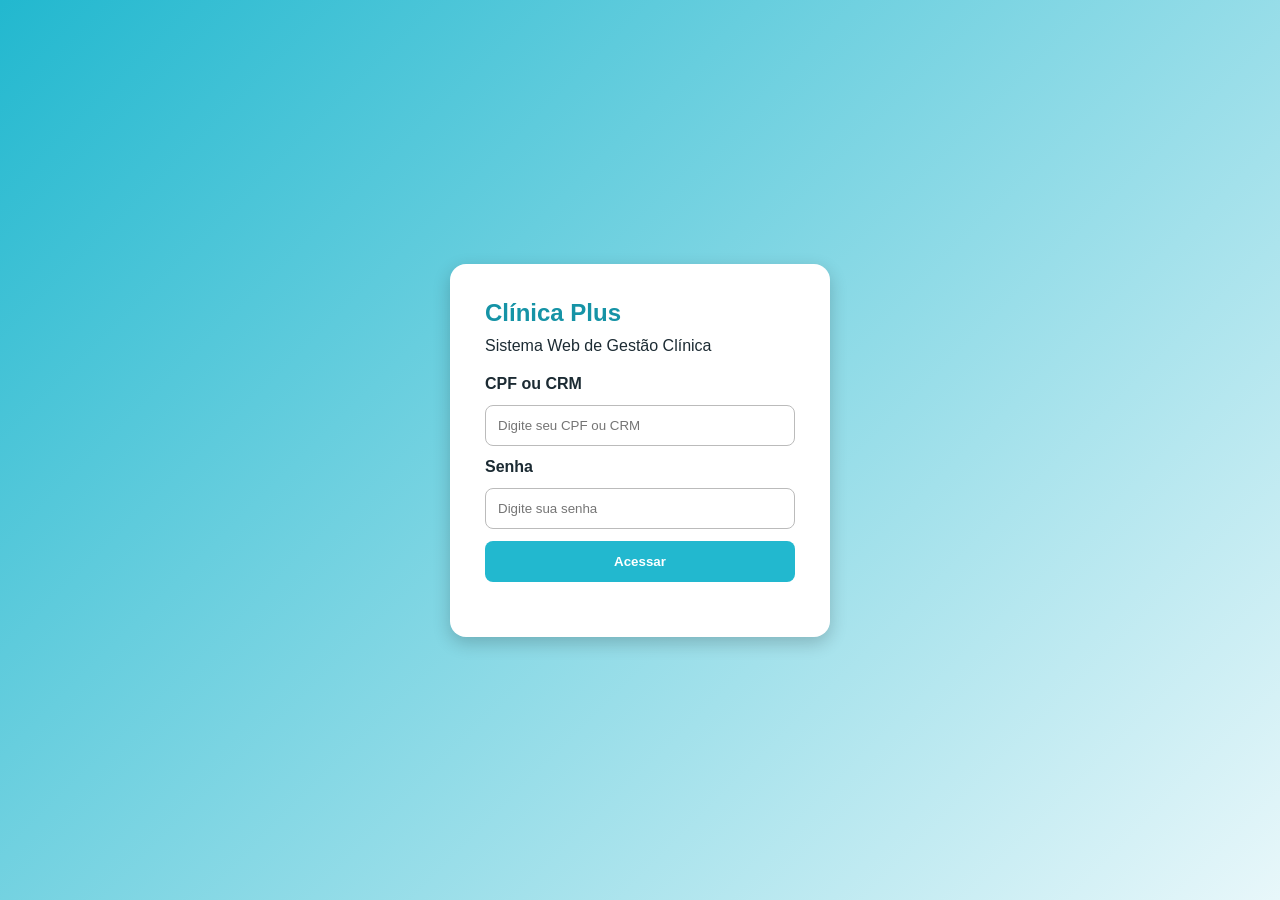
<file: index.html>
<!DOCTYPE html>
<html lang="pt-BR">
<head>
  <meta charset="UTF-8">
  <meta name="viewport" content="width=device-width, initial-scale=1.0">
  <title>Clínica Plus - Login</title>
  <link rel="stylesheet" href="css/style.css">
</head>
<body class="login-body">
  <main class="login-container">
    <section class="login-card">
      <h1>Clínica Plus</h1>
      <p>Sistema Web de Gestão Clínica</p>
      <form id="formLogin">
        <label for="identificacao">CPF ou CRM</label>
        <input type="text" id="identificacao" name="identificacao" placeholder="Digite seu CPF ou CRM">

        <label for="senha">Senha</label>
        <input type="password" id="senha" name="senha" placeholder="Digite sua senha">

        <button type="submit">Acessar</button>
        <p id="mensagemLogin" class="mensagem"></p>
      </form>
    </section>
  </main>
  <script src="js/script.js"></script>
</body>
</html>
</file>
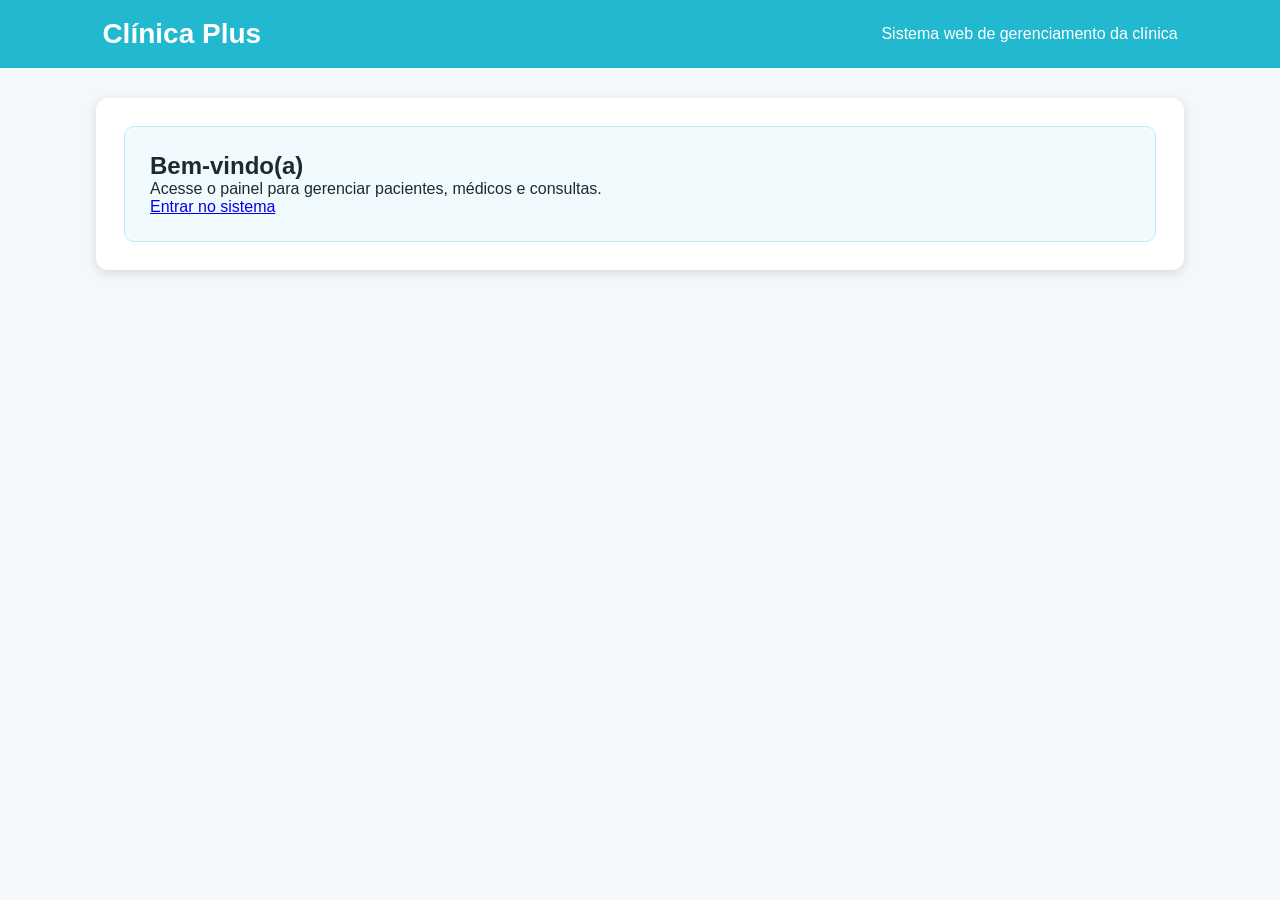
<file: target/classes/templates/index.html>
<!DOCTYPE html>
<html lang="pt-br">
<head>
    <meta charset="UTF-8">
    <title>Clínica Plus</title>
    <link rel="stylesheet" href="/css/style.css">
</head>
<body>
<header class="topo">
    <h1>Clínica Plus</h1>
    <p>Sistema web de gerenciamento da clínica</p>
</header>
<main class="container">
    <section class="card centralizado">
        <h2>Bem-vindo(a)</h2>
        <p>Acesse o painel para gerenciar pacientes, médicos e consultas.</p>
        <a class="botao" href="/dashboard">Entrar no sistema</a>
    </section>
</main>
<script src="/js/script.js"></script>
</body>
</html>
</file>
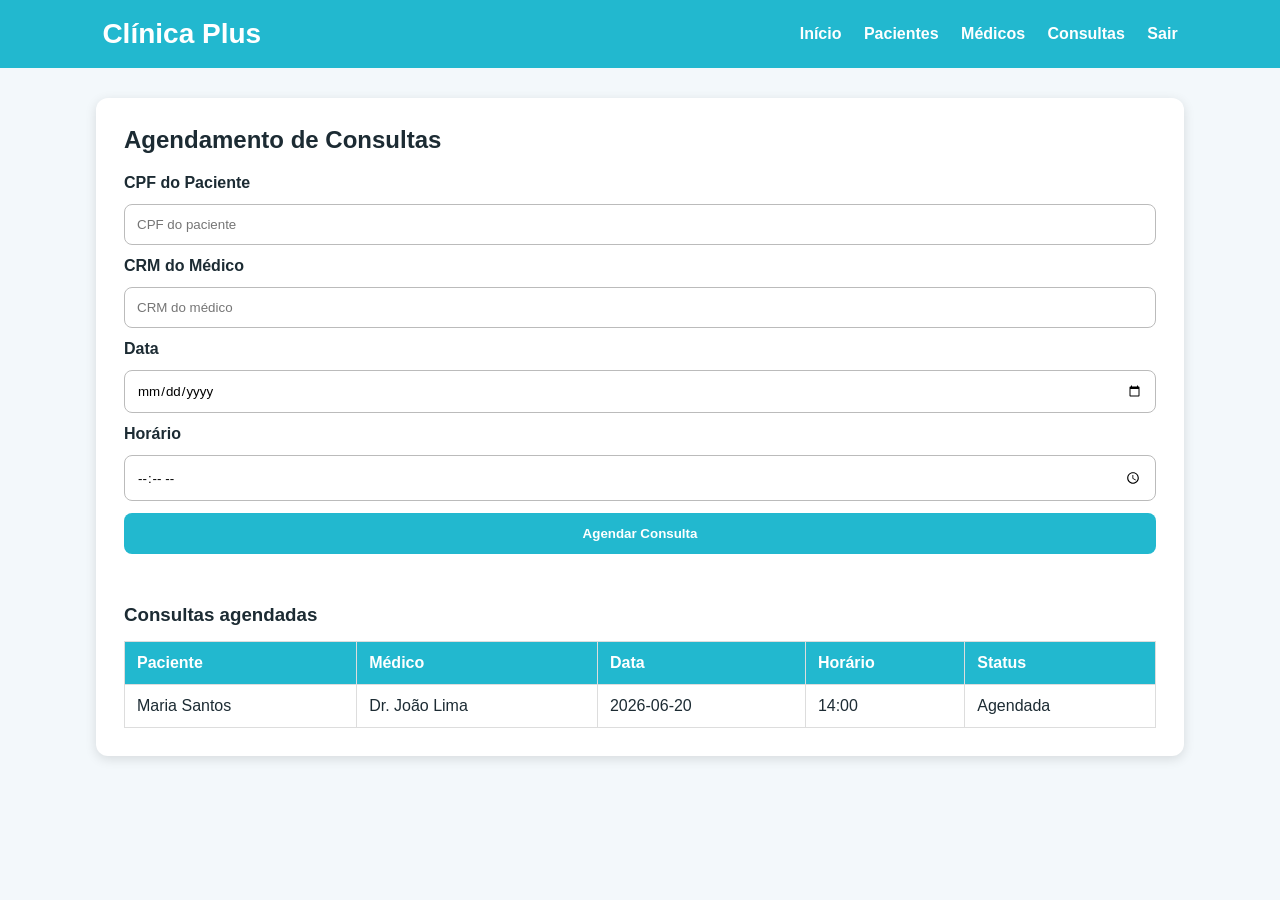
<file: consultas.html>
<!DOCTYPE html>
<html lang="pt-BR">
<head>
  <meta charset="UTF-8">
  <meta name="viewport" content="width=device-width, initial-scale=1.0">
  <title>Clínica Plus - Consultas</title>
  <link rel="stylesheet" href="css/style.css">
</head>
<body>
  <header class="topo">
    <h1>Clínica Plus</h1>
    <nav>
      <a href="dashboard.html">Início</a>
      <a href="pacientes.html">Pacientes</a>
      <a href="medicos.html">Médicos</a>
      <a href="consultas.html">Consultas</a>
      <a href="index.html">Sair</a>
    </nav>
  </header>

  <main class="container">
    <h2>Agendamento de Consultas</h2>
    <form id="formConsulta" class="formulario">
      <label>CPF do Paciente</label>
      <input type="text" id="cpfConsulta" placeholder="CPF do paciente">

      <label>CRM do Médico</label>
      <input type="text" id="crmConsulta" placeholder="CRM do médico">

      <label>Data</label>
      <input type="date" id="dataConsulta">

      <label>Horário</label>
      <input type="time" id="horaConsulta">

      <button type="submit">Agendar Consulta</button>
      <p id="mensagemConsulta" class="mensagem"></p>
    </form>

    <h3>Consultas agendadas</h3>
    <table>
      <thead><tr><th>Paciente</th><th>Médico</th><th>Data</th><th>Horário</th><th>Status</th></tr></thead>
      <tbody id="tabelaConsultas">
        <tr><td>Maria Santos</td><td>Dr. João Lima</td><td>2026-06-20</td><td>14:00</td><td>Agendada</td></tr>
      </tbody>
    </table>
  </main>
  <script src="js/script.js"></script>
</body>
</html>
</file>
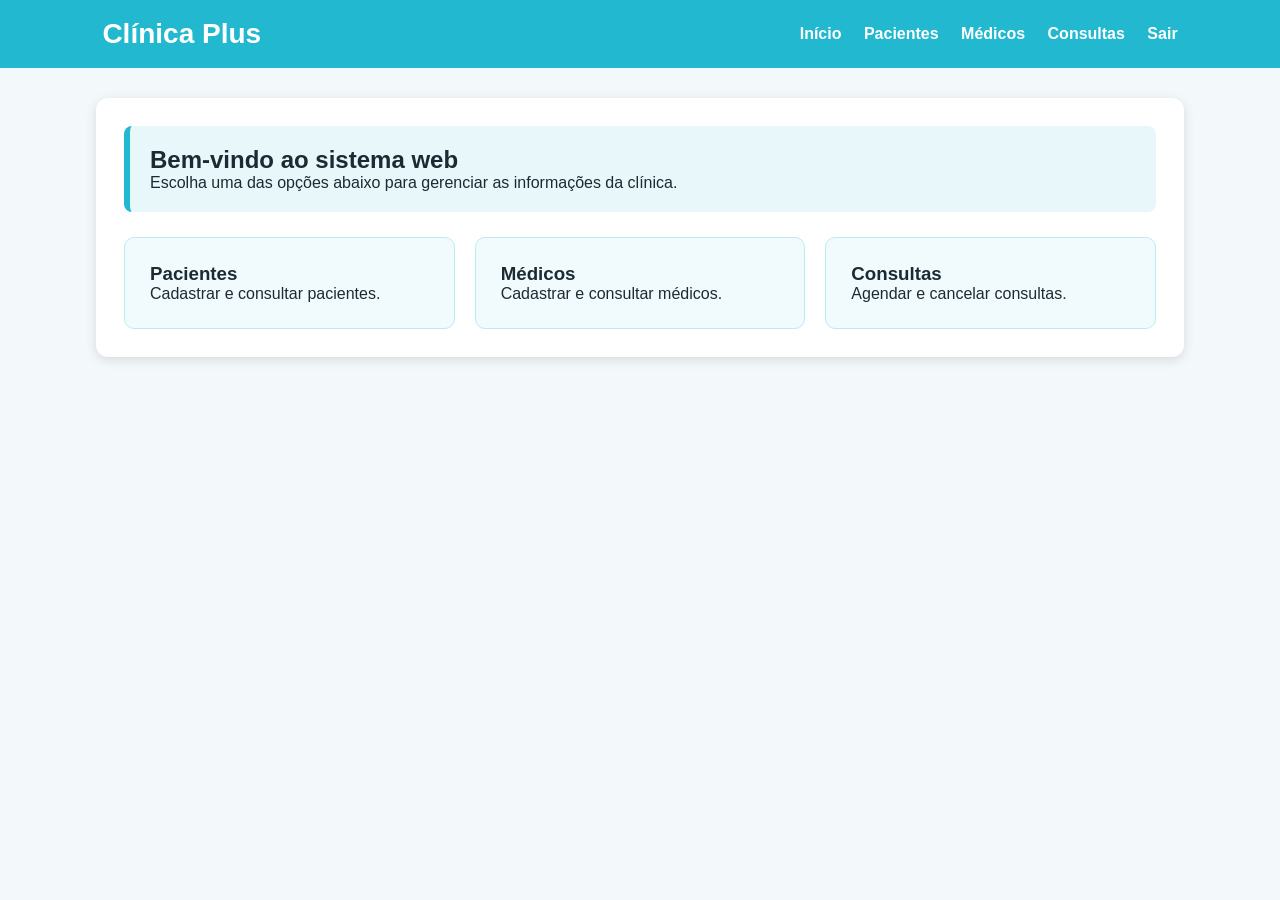
<file: dashboard.html>
<!DOCTYPE html>
<html lang="pt-BR">
<head>
  <meta charset="UTF-8">
  <meta name="viewport" content="width=device-width, initial-scale=1.0">
  <title>Clínica Plus - Painel</title>
  <link rel="stylesheet" href="css/style.css">
</head>
<body>
  <header class="topo">
    <h1>Clínica Plus</h1>
    <nav>
      <a href="dashboard.html">Início</a>
      <a href="pacientes.html">Pacientes</a>
      <a href="medicos.html">Médicos</a>
      <a href="consultas.html">Consultas</a>
      <a href="index.html">Sair</a>
    </nav>
  </header>

  <main class="container">
    <section class="hero">
      <h2>Bem-vindo ao sistema web</h2>
      <p>Escolha uma das opções abaixo para gerenciar as informações da clínica.</p>
    </section>

    <section class="cards">
      <a class="card" href="pacientes.html"><h3>Pacientes</h3><p>Cadastrar e consultar pacientes.</p></a>
      <a class="card" href="medicos.html"><h3>Médicos</h3><p>Cadastrar e consultar médicos.</p></a>
      <a class="card" href="consultas.html"><h3>Consultas</h3><p>Agendar e cancelar consultas.</p></a>
    </section>
  </main>
</body>
</html>
</file>
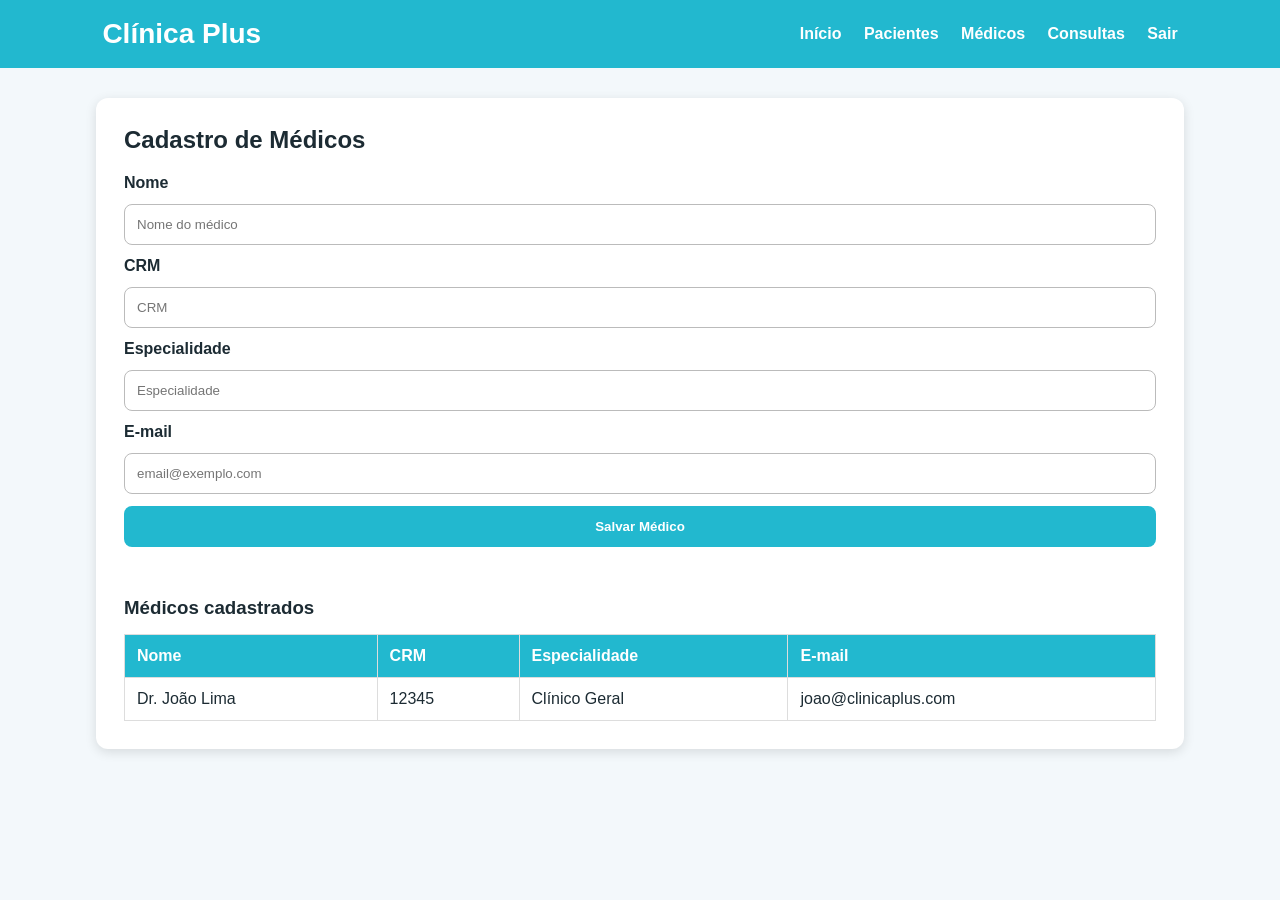
<file: medicos.html>
<!DOCTYPE html>
<html lang="pt-BR">
<head>
  <meta charset="UTF-8">
  <meta name="viewport" content="width=device-width, initial-scale=1.0">
  <title>Clínica Plus - Médicos</title>
  <link rel="stylesheet" href="css/style.css">
</head>
<body>
  <header class="topo">
    <h1>Clínica Plus</h1>
    <nav>
      <a href="dashboard.html">Início</a>
      <a href="pacientes.html">Pacientes</a>
      <a href="medicos.html">Médicos</a>
      <a href="consultas.html">Consultas</a>
      <a href="index.html">Sair</a>
    </nav>
  </header>

  <main class="container">
    <h2>Cadastro de Médicos</h2>
    <form id="formMedico" class="formulario">
      <label>Nome</label>
      <input type="text" id="nomeMedico" placeholder="Nome do médico">

      <label>CRM</label>
      <input type="text" id="crmMedico" placeholder="CRM">

      <label>Especialidade</label>
      <input type="text" id="especialidadeMedico" placeholder="Especialidade">

      <label>E-mail</label>
      <input type="email" id="emailMedico" placeholder="email@exemplo.com">

      <button type="submit">Salvar Médico</button>
      <p id="mensagemMedico" class="mensagem"></p>
    </form>

    <h3>Médicos cadastrados</h3>
    <table>
      <thead><tr><th>Nome</th><th>CRM</th><th>Especialidade</th><th>E-mail</th></tr></thead>
      <tbody id="tabelaMedicos">
        <tr><td>Dr. João Lima</td><td>12345</td><td>Clínico Geral</td><td>joao@clinicaplus.com</td></tr>
      </tbody>
    </table>
  </main>
  <script src="js/script.js"></script>
</body>
</html>
</file>
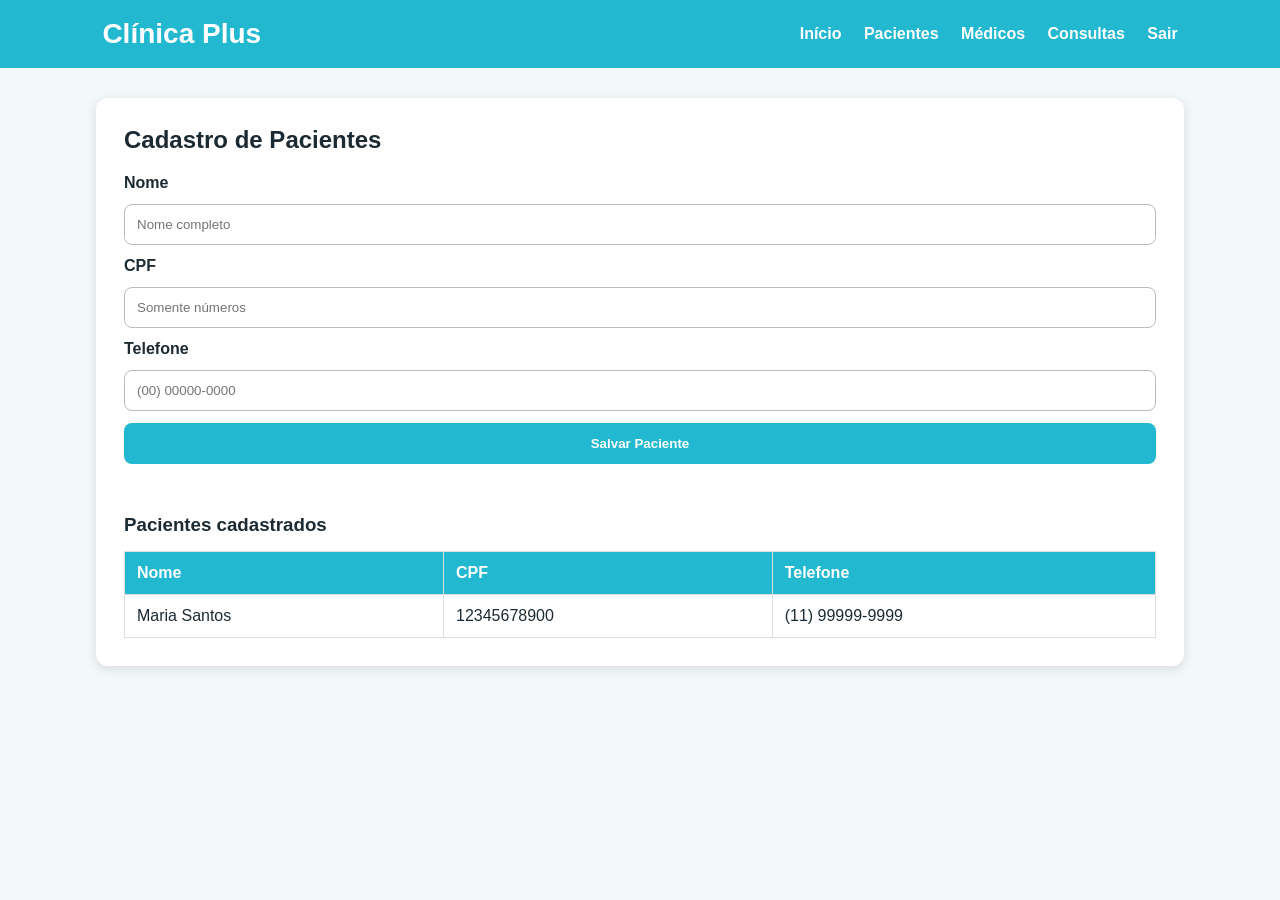
<file: pacientes.html>
<!DOCTYPE html>
<html lang="pt-BR">
<head>
  <meta charset="UTF-8">
  <meta name="viewport" content="width=device-width, initial-scale=1.0">
  <title>Clínica Plus - Pacientes</title>
  <link rel="stylesheet" href="css/style.css">
</head>
<body>
  <header class="topo">
    <h1>Clínica Plus</h1>
    <nav>
      <a href="dashboard.html">Início</a>
      <a href="pacientes.html">Pacientes</a>
      <a href="medicos.html">Médicos</a>
      <a href="consultas.html">Consultas</a>
      <a href="index.html">Sair</a>
    </nav>
  </header>

  <main class="container">
    <h2>Cadastro de Pacientes</h2>
    <form id="formPaciente" class="formulario">
      <label>Nome</label>
      <input type="text" id="nomePaciente" placeholder="Nome completo">

      <label>CPF</label>
      <input type="text" id="cpfPaciente" placeholder="Somente números">

      <label>Telefone</label>
      <input type="text" id="telefonePaciente" placeholder="(00) 00000-0000">

      <button type="submit">Salvar Paciente</button>
      <p id="mensagemPaciente" class="mensagem"></p>
    </form>

    <h3>Pacientes cadastrados</h3>
    <table>
      <thead><tr><th>Nome</th><th>CPF</th><th>Telefone</th></tr></thead>
      <tbody id="tabelaPacientes">
        <tr><td>Maria Santos</td><td>12345678900</td><td>(11) 99999-9999</td></tr>
      </tbody>
    </table>
  </main>
  <script src="js/script.js"></script>
</body>
</html>
</file>
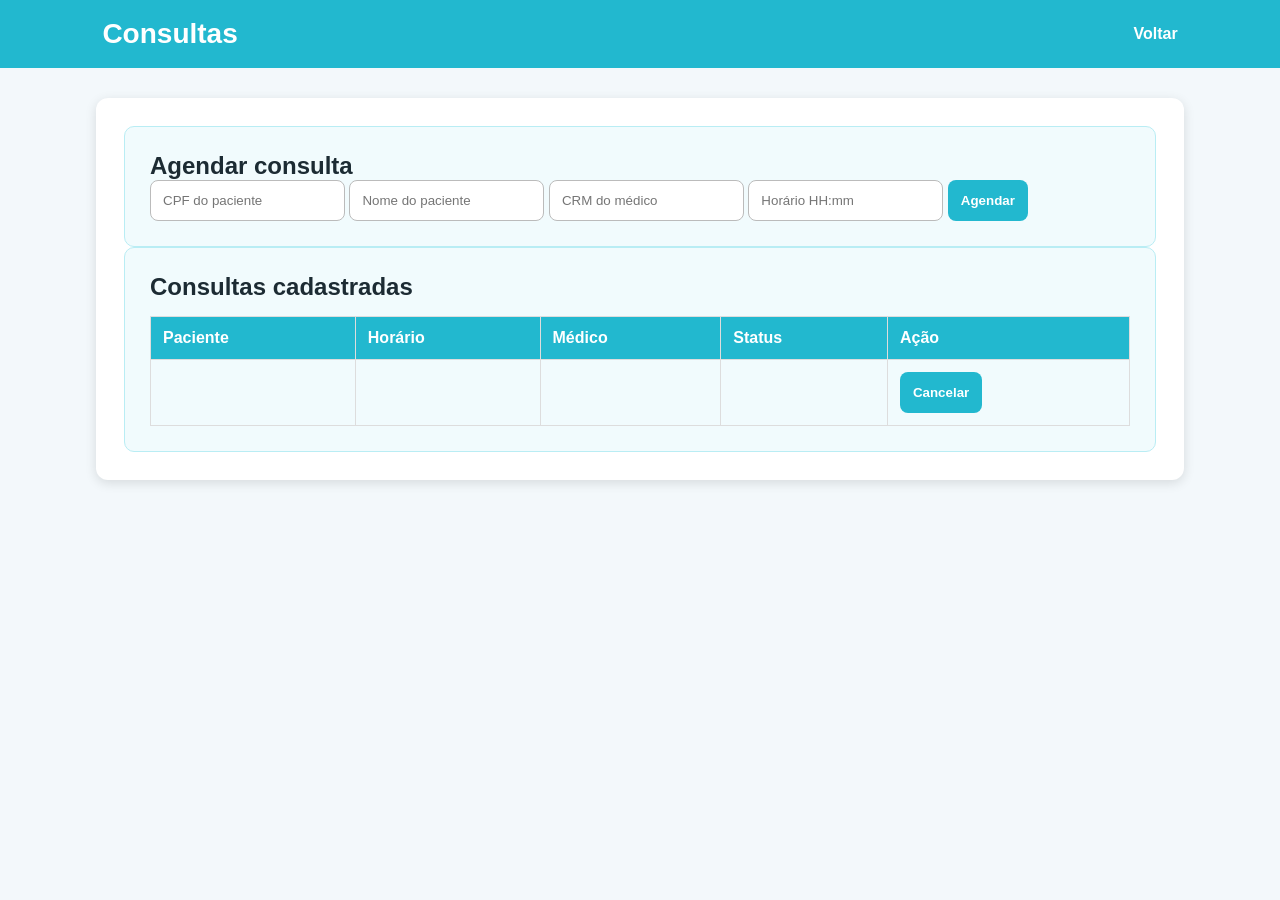
<file: target/classes/templates/consultas.html>
<!DOCTYPE html>
<html lang="pt-br">
<head>
    <meta charset="UTF-8">
    <title>Consultas</title>
    <link rel="stylesheet" href="/css/style.css">
</head>
<body>
<header class="topo">
    <h1>Consultas</h1>
    <nav><a href="/dashboard">Voltar</a></nav>
</header>
<main class="container">
    <section class="card">
        <h2>Agendar consulta</h2>
        <p class="erro" th:text="${erro}"></p>
        <form method="post" action="/consultas" onsubmit="return validarConsulta()">
            <input id="cpfPaciente" name="cpfPaciente" placeholder="CPF do paciente" required>
            <input id="nomePaciente" name="nomePaciente" placeholder="Nome do paciente" required>
            <input id="crmMedico" name="crmMedico" placeholder="CRM do médico" required>
            <input id="horario" name="horario" placeholder="Horário HH:mm" required>
            <button class="botao" type="submit">Agendar</button>
        </form>
    </section>

    <section class="card">
        <h2>Consultas cadastradas</h2>
        <table>
            <tr><th>Paciente</th><th>Horário</th><th>Médico</th><th>Status</th><th>Ação</th></tr>
            <tr th:each="c : ${consultas}">
                <td th:text="${c.nomePaciente}"></td>
                <td th:text="${c.horario}"></td>
                <td th:text="${c.crmMedico}"></td>
                <td th:text="${c.status}"></td>
                <td>
                    <form th:action="@{/consultas/{id}/cancelar(id=${c.id})}" method="post">
                        <button class="botao perigo" type="submit">Cancelar</button>
                    </form>
                </td>
            </tr>
        </table>
    </section>
</main>
<script src="/js/script.js"></script>
</body>
</html>
</file>
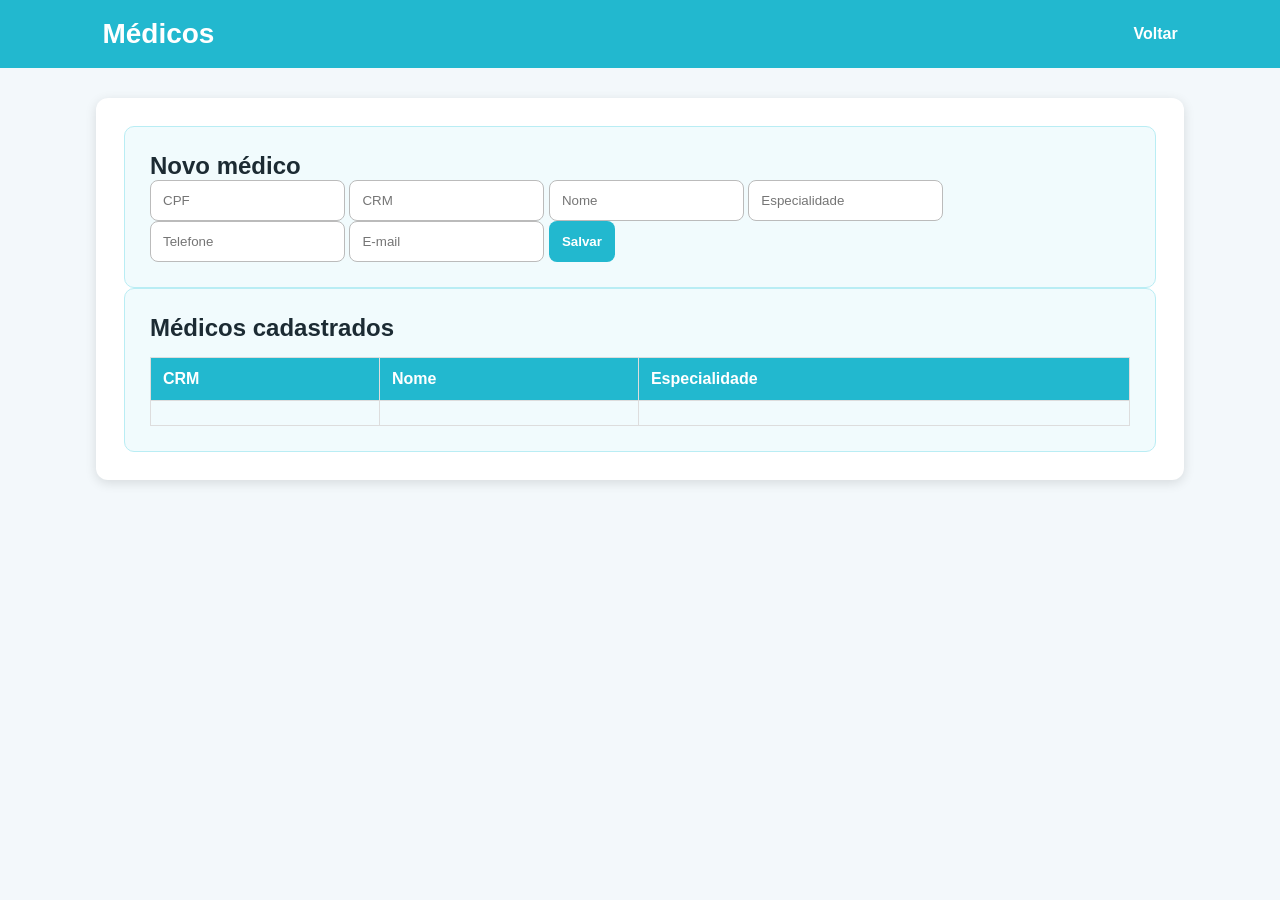
<file: target/classes/templates/medicos.html>
<!DOCTYPE html>
<html lang="pt-br">
<head>
    <meta charset="UTF-8">
    <title>Médicos</title>
    <link rel="stylesheet" href="/css/style.css">
</head>
<body>
<header class="topo">
    <h1>Médicos</h1>
    <nav><a href="/dashboard">Voltar</a></nav>
</header>
<main class="container">
    <section class="card">
        <h2>Novo médico</h2>
        <form method="post" action="/medicos" onsubmit="return validarMedico()">
            <input id="cpf" name="cpf" placeholder="CPF" required>
            <input id="crm" name="crm" placeholder="CRM" required>
            <input id="nome" name="nome" placeholder="Nome" required>
            <input id="especialidade" name="especialidade" placeholder="Especialidade" required>
            <input name="telefone" placeholder="Telefone">
            <input name="email" placeholder="E-mail">
            <button class="botao" type="submit">Salvar</button>
        </form>
    </section>

    <section class="card">
        <h2>Médicos cadastrados</h2>
        <table>
            <tr><th>CRM</th><th>Nome</th><th>Especialidade</th></tr>
            <tr th:each="m : ${medicos}">
                <td th:text="${m.crm}"></td>
                <td th:text="${m.nome}"></td>
                <td th:text="${m.especialidade}"></td>
            </tr>
        </table>
    </section>
</main>
<script src="/js/script.js"></script>
</body>
</html>
</file>
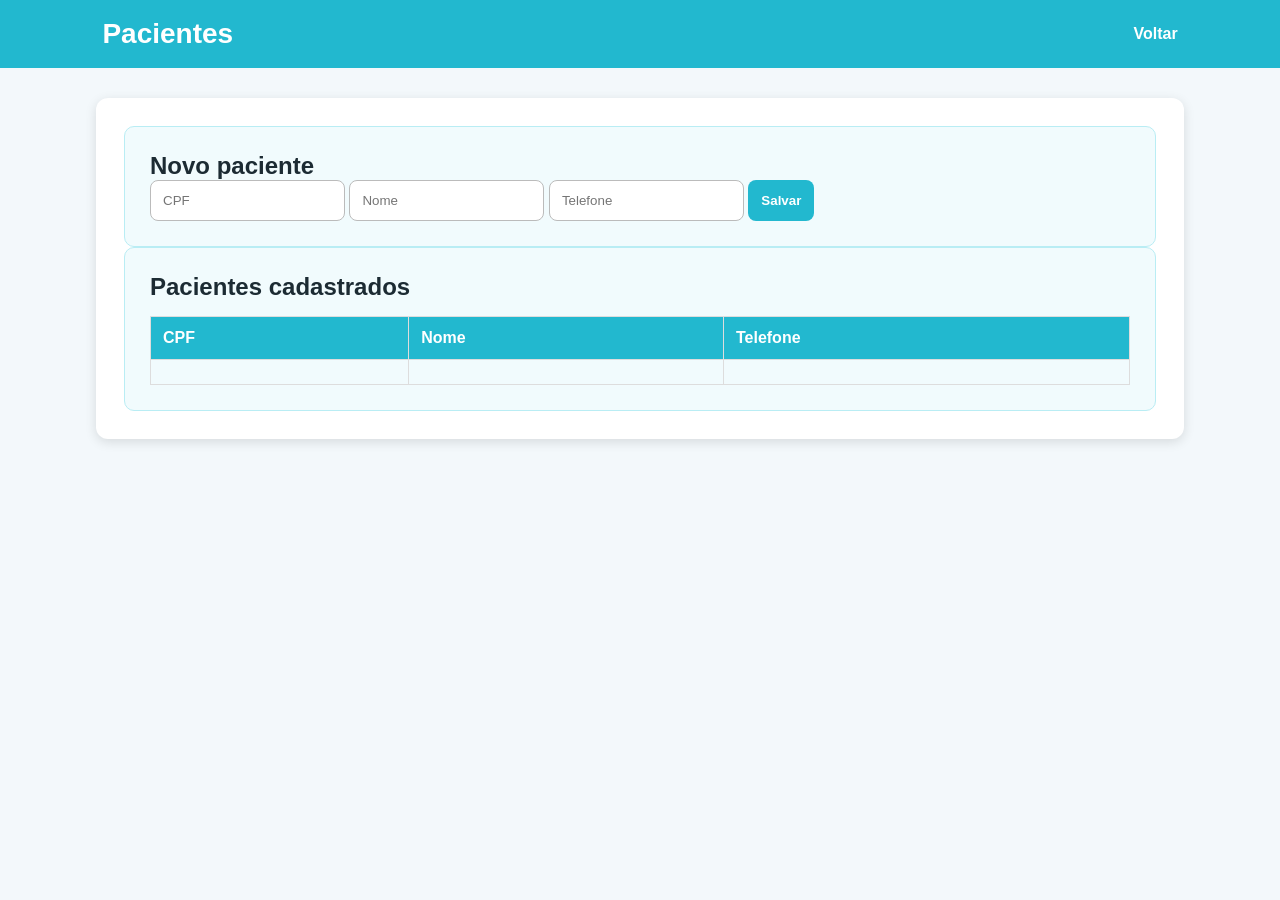
<file: target/classes/templates/pacientes.html>
<!DOCTYPE html>
<html lang="pt-br">
<head>
    <meta charset="UTF-8">
    <title>Pacientes</title>
    <link rel="stylesheet" href="/css/style.css">
</head>
<body>
<header class="topo">
    <h1>Pacientes</h1>
    <nav><a href="/dashboard">Voltar</a></nav>
</header>
<main class="container">
    <section class="card">
        <h2>Novo paciente</h2>
        <form method="post" action="/pacientes" onsubmit="return validarPaciente()">
            <input id="cpf" name="cpf" placeholder="CPF" required>
            <input id="nome" name="nome" placeholder="Nome" required>
            <input id="telefone" name="telefone" placeholder="Telefone" required>
            <button class="botao" type="submit">Salvar</button>
        </form>
    </section>

    <section class="card">
        <h2>Pacientes cadastrados</h2>
        <table>
            <tr><th>CPF</th><th>Nome</th><th>Telefone</th></tr>
            <tr th:each="p : ${pacientes}">
                <td th:text="${p.cpf}"></td>
                <td th:text="${p.nome}"></td>
                <td th:text="${p.telefone}"></td>
            </tr>
        </table>
    </section>
</main>
<script src="/js/script.js"></script>
</body>
</html>
</file>
<file: css/style.css>
* {
  box-sizing: border-box;
  margin: 0;
  padding: 0;
  font-family: Arial, Helvetica, sans-serif;
}

body {
  background: #f3f8fb;
  color: #1c2b33;
}

.topo {
  background: #22b8cf;
  color: white;
  padding: 18px 8%;
  display: flex;
  justify-content: space-between;
  align-items: center;
  flex-wrap: wrap;
}

.topo h1 {
  font-size: 28px;
}

nav a {
  color: white;
  text-decoration: none;
  margin-left: 18px;
  font-weight: bold;
}

nav a:hover {
  text-decoration: underline;
}

.container {
  width: 85%;
  max-width: 1100px;
  margin: 30px auto;
  background: white;
  padding: 28px;
  border-radius: 12px;
  box-shadow: 0 3px 12px rgba(0,0,0,0.12);
}

.hero {
  padding: 20px;
  border-left: 6px solid #22b8cf;
  background: #e8f7fa;
  border-radius: 8px;
  margin-bottom: 25px;
}

.cards {
  display: grid;
  grid-template-columns: repeat(auto-fit, minmax(220px, 1fr));
  gap: 20px;
}

.card {
  display: block;
  text-decoration: none;
  color: #1c2b33;
  padding: 25px;
  border-radius: 10px;
  background: #f1fbfd;
  border: 1px solid #b9edf4;
  transition: 0.2s;
}

.card:hover {
  transform: translateY(-4px);
  box-shadow: 0 4px 12px rgba(0,0,0,0.15);
}

.formulario {
  display: grid;
  gap: 12px;
  margin: 20px 0 30px;
}

label {
  font-weight: bold;
}

input {
  padding: 12px;
  border: 1px solid #bbb;
  border-radius: 8px;
}

button {
  background: #22b8cf;
  color: white;
  border: none;
  padding: 13px;
  border-radius: 8px;
  cursor: pointer;
  font-weight: bold;
}

button:hover {
  background: #1593a6;
}

table {
  width: 100%;
  border-collapse: collapse;
  margin-top: 15px;
}

th, td {
  border: 1px solid #ddd;
  padding: 12px;
  text-align: left;
}

th {
  background: #22b8cf;
  color: white;
}

.mensagem {
  font-weight: bold;
  margin-top: 8px;
}

.sucesso {
  color: #138a36;
}

.erro {
  color: #c92a2a;
}

.login-body {
  min-height: 100vh;
  display: flex;
  justify-content: center;
  align-items: center;
  background: linear-gradient(135deg, #22b8cf, #e8f7fa);
}

.login-container {
  width: 100%;
  max-width: 420px;
  padding: 20px;
}

.login-card {
  background: white;
  padding: 35px;
  border-radius: 16px;
  box-shadow: 0 6px 18px rgba(0,0,0,0.2);
}

.login-card h1 {
  color: #1593a6;
  margin-bottom: 10px;
}

.login-card form {
  display: grid;
  gap: 12px;
  margin-top: 20px;
}

@media (max-width: 650px) {
  .topo {
    flex-direction: column;
    gap: 12px;
  }
  nav a {
    display: inline-block;
    margin: 6px;
  }
  .container {
    width: 94%;
    padding: 18px;
  }
}
</file>
